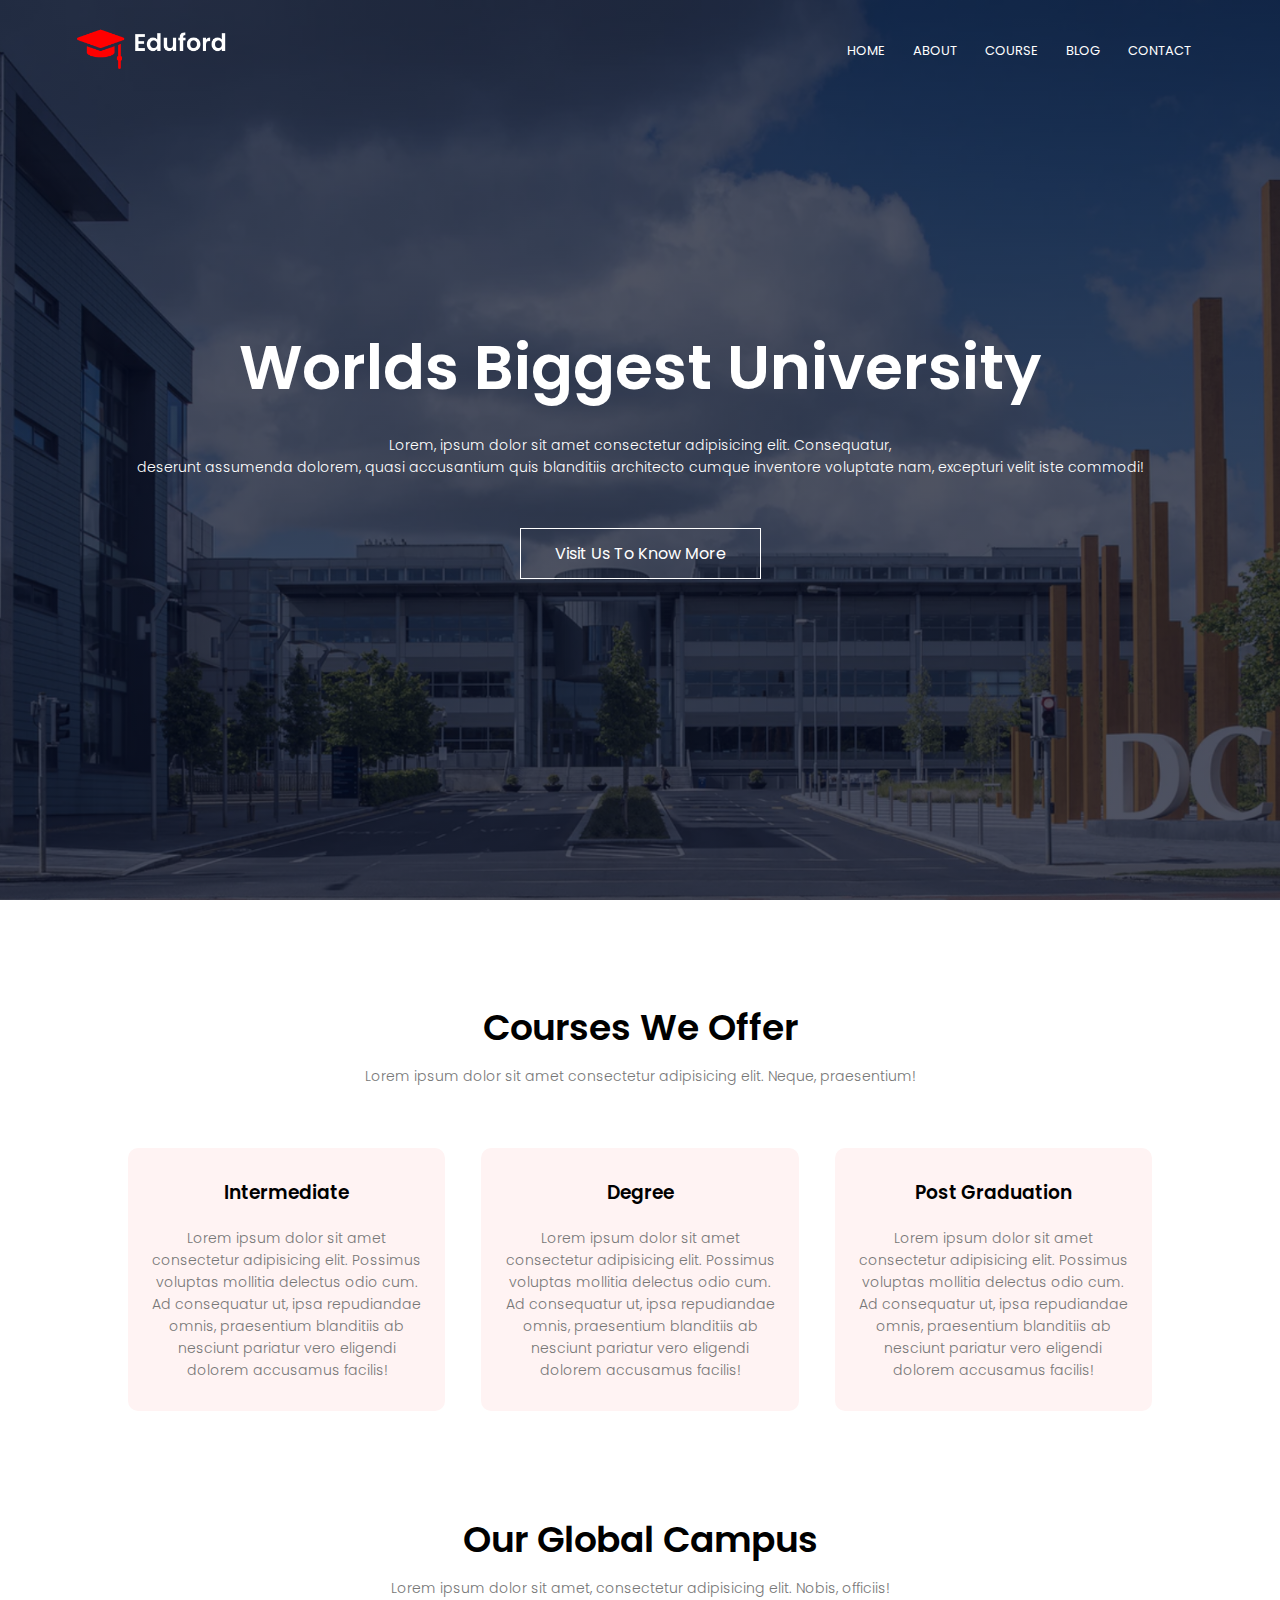
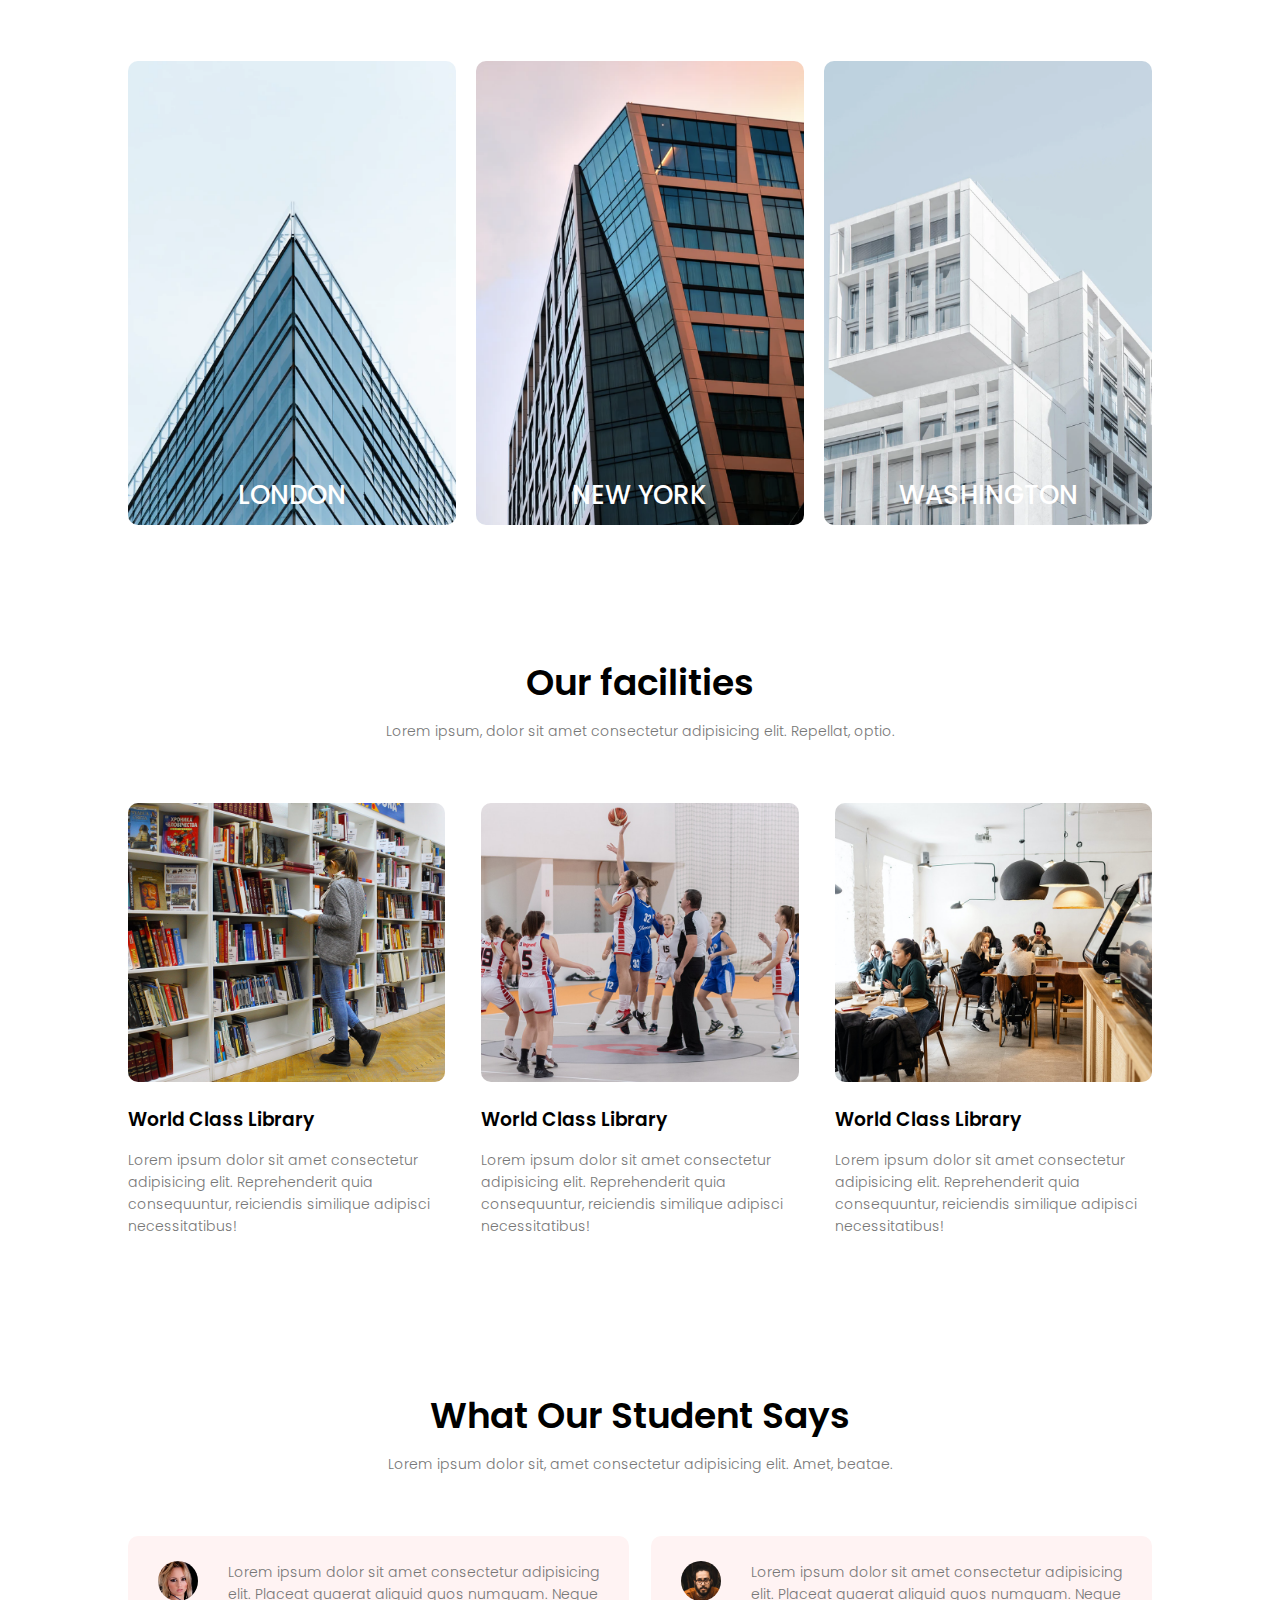
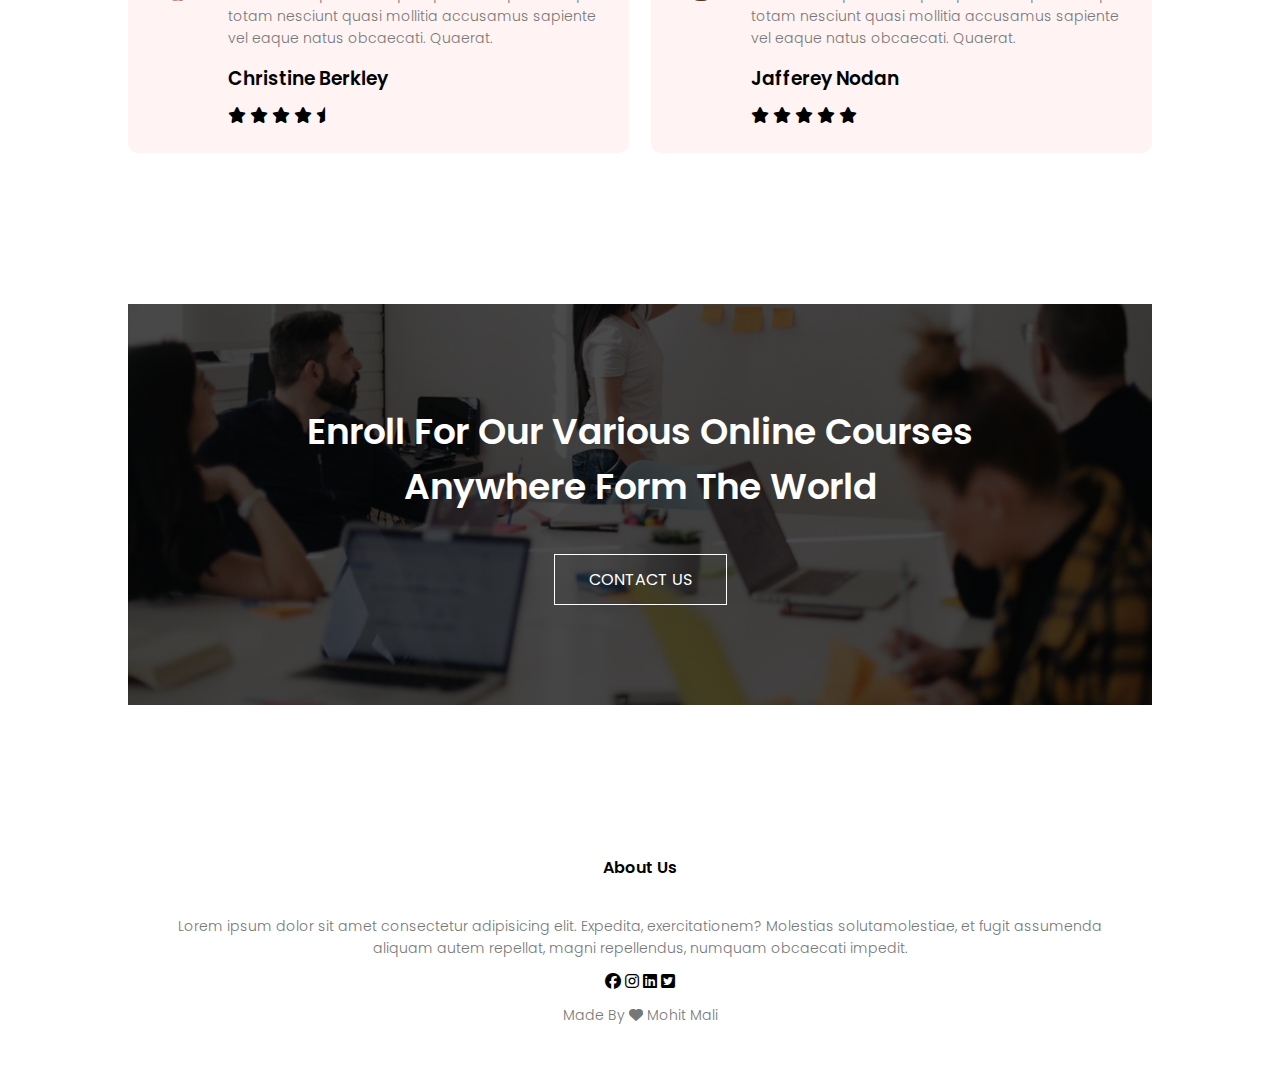
<file: index.html>
<!DOCTYPE html>
<html lang="en">
  <head>
    <meta charset="UTF-8">
    <meta http-equiv="X-UA-Compatible" content="IE=edge">
    <meta name="viewport" content="width=device-width, initial-scale=1.0">
    <title>University Website Design</title>
    <link rel="stylesheet" href="style.css">
    <link rel="preconnect" href="https://fonts.googleapis.com">
    <link rel="preconnect" href="https://fonts.gstatic.com" crossorigin>
    <link
      href="https://fonts.googleapis.com/css2?family=Poppins:wght@100;200;300;400;600;700&display=swap"
      rel="stylesheet">
    <link rel="stylesheet"
      href="https://cdnjs.cloudflare.com/ajax/libs/font-awesome/6.1.1/css/all.min.css">
  </head>
  <body>
    <!---Header Section(Main Front Page Section)-->
    <section class="header">
      <nav>
        <a href="index.html"><img src="images/logo.png"></a>
        <div class="nav-links" id="nav-links">
          <i class="fa fa-times-circle" onclick="hideMenu()"></i>

          <ul>
            <li><a href="">HOME</a></li>
            <li><a href="">ABOUT</a></li>
            <li><a href="">COURSE</a></li>
            <li><a href="">BLOG</a></li>
            <li><a href="">CONTACT</a></li>
          </ul>
        </div>
        <i class="fa fa-bars" onclick="showMenu()"></i>

      </nav>
      <div class="text-box">
        <h1>Worlds Biggest University</h1>
        <p>Lorem, ipsum dolor sit amet consectetur adipisicing elit.
          Consequatur,<br> deserunt assumenda dolorem, quasi accusantium quis
          blanditiis architecto
          cumque inventore voluptate nam, excepturi velit iste commodi!</p>
        <a href="" class="hero-btn">Visit Us To Know More</a>
      </div>

    </section>
    <!---Course Section-->

    <section class="course">
      <h1>Courses We Offer</h1>
      <p>Lorem ipsum dolor sit amet consectetur adipisicing elit. Neque,
        praesentium!</p>
      <div class="row">
        <div class="course-col">
          <h3>Intermediate</h3>
          <p>Lorem ipsum dolor sit amet consectetur adipisicing elit. Possimus
            voluptas mollitia delectus odio cum. Ad consequatur ut, ipsa
            repudiandae omnis, praesentium blanditiis ab nesciunt pariatur vero
            eligendi dolorem accusamus facilis!
          </p>
        </div>
        <div class="course-col">
          <h3>Degree</h3>
          <p>Lorem ipsum dolor sit amet consectetur adipisicing elit. Possimus
            voluptas mollitia delectus odio cum. Ad consequatur ut, ipsa
            repudiandae omnis, praesentium blanditiis ab nesciunt pariatur vero
            eligendi dolorem accusamus facilis!
          </p>
        </div>
        <div class="course-col">
          <h3>Post Graduation</h3>
          <p>Lorem ipsum dolor sit amet consectetur adipisicing elit. Possimus
            voluptas mollitia delectus odio cum. Ad consequatur ut, ipsa
            repudiandae omnis, praesentium blanditiis ab nesciunt pariatur vero
            eligendi dolorem accusamus facilis!
          </p>
        </div>
      </div>
    </section>

    <!---Campus -->
    <section class="campus">
      <h1>Our Global Campus</h1>
      <p>Lorem ipsum dolor sit amet, consectetur adipisicing elit. Nobis,
        officiis!</p>
      <div class="row">
        <div class="campus-col">
          <img src="images/london.png" alt="">
          <div class="layer">
            <h3>LONDON</h3>
          </div>
        </div>
        <div class="campus-col">
          <img src="images/newyork.png" alt="">
          <div class="layer">
            <h3>NEW YORK</h3>
          </div>
        </div>
        <div class="campus-col">
          <img src="images/washington.png" alt="">
          <div class="layer">
            <h3>WASHINGTON</h3>
          </div>
        </div>
      </div>
    </section>

    <!---Facilities-->

    <section class="facilities">
      <h1>Our facilities</h1>
      <p>Lorem ipsum, dolor sit amet consectetur adipisicing elit. Repellat,
        optio.</p>
      <div class="row">
        <div class="facilities-col">
          <img src="images/library.png">
          <h3>World Class Library</h3>
          <p>Lorem ipsum dolor sit amet consectetur adipisicing elit.
            Reprehenderit quia consequuntur, reiciendis similique adipisci
            necessitatibus!</p>
        </div>
        <div class="facilities-col">
          <img src="images/basketball.png">
          <h3>World Class Library</h3>
          <p>Lorem ipsum dolor sit amet consectetur adipisicing elit.
            Reprehenderit quia consequuntur, reiciendis similique adipisci
            necessitatibus!</p>
        </div>
        <div class="facilities-col">
          <img src="images/cafeteria.png">
          <h3>World Class Library</h3>
          <p>Lorem ipsum dolor sit amet consectetur adipisicing elit.
            Reprehenderit quia consequuntur, reiciendis similique adipisci
            necessitatibus!</p>
        </div>
      </div>
    </section>

    <!--------------Testimonials ----------------->
    <section class="testimonials">
      <h1>What Our Student Says</h1>
      <p>Lorem ipsum dolor sit, amet consectetur adipisicing elit. Amet, beatae.</p>
      <div class="row">
        <div class="testimonials-col">
          <img src="images/user1.jpg">
          <div>
            <p>Lorem ipsum dolor sit amet consectetur adipisicing elit. Placeat
              quaerat aliquid quos numquam. Neque totam nesciunt quasi mollitia
              accusamus sapiente vel eaque natus obcaecati. Quaerat.</p>
            <h3>Christine Berkley</h3>
            <i class="fa-solid fa-star"></i>
            <i class="fa-solid fa-star"></i>
            <i class="fa-solid fa-star"></i>
            <i class="fa-solid fa-star"></i>
            <i class="fa-solid fa-star-half"></i>
          </div>
        </div>
        <div class="testimonials-col">
          <img src="images/user2.jpg">
          <div>
            <p>Lorem ipsum dolor sit amet consectetur adipisicing elit. Placeat
              quaerat aliquid quos numquam. Neque totam nesciunt quasi mollitia
              accusamus sapiente vel eaque natus obcaecati. Quaerat.</p>
            <h3>Jafferey Nodan</h3>
            <i class="fa-solid fa-star"></i>
            <i class="fa-solid fa-star"></i>
            <i class="fa-solid fa-star"></i>
            <i class="fa-solid fa-star"></i>
            <i class="fa-solid fa-star"></i>
          </div>
        </div>
      </div>
    </section>

    <!------Call To Action-->
    <section class="cta">
      <h1>Enroll For Our Various Online Courses <br> Anywhere Form The World</h1>
      <a href="" class="hero-btn">CONTACT US</a>
    </section>

    <!--Footer-->
    <section class="footer">
      <h4>About Us</h4>
      <p>Lorem ipsum dolor sit amet consectetur adipisicing elit. Expedita,
        exercitationem? Molestias solutamolestiae, et fugit assumenda<br>  aliquam
        autem repellat, magni repellendus, numquam obcaecati impedit.</p>
        <div class="icons">
          <i class="fa-brands fa-facebook"></i>
          <i class="fa-brands fa-instagram"></i>
          <i class="fa-brands fa-linkedin"></i>
          <i class="fa-brands fa-twitter-square"></i>
        </div>
        <p>Made By <i class="fa-solid fa-heart"></i> Mohit Mali</p>
    </section>

    <!---JS for toggle menu-->

    <script>
     var  navLinks = document.getElementById("nav-links");
     function showMenu(){
       navLinks.style.right = "0";

     }
     function hideMenu(){
       navLinks.style.right = "-200px";
     }
    </script>
  </body>
</html>
</file>
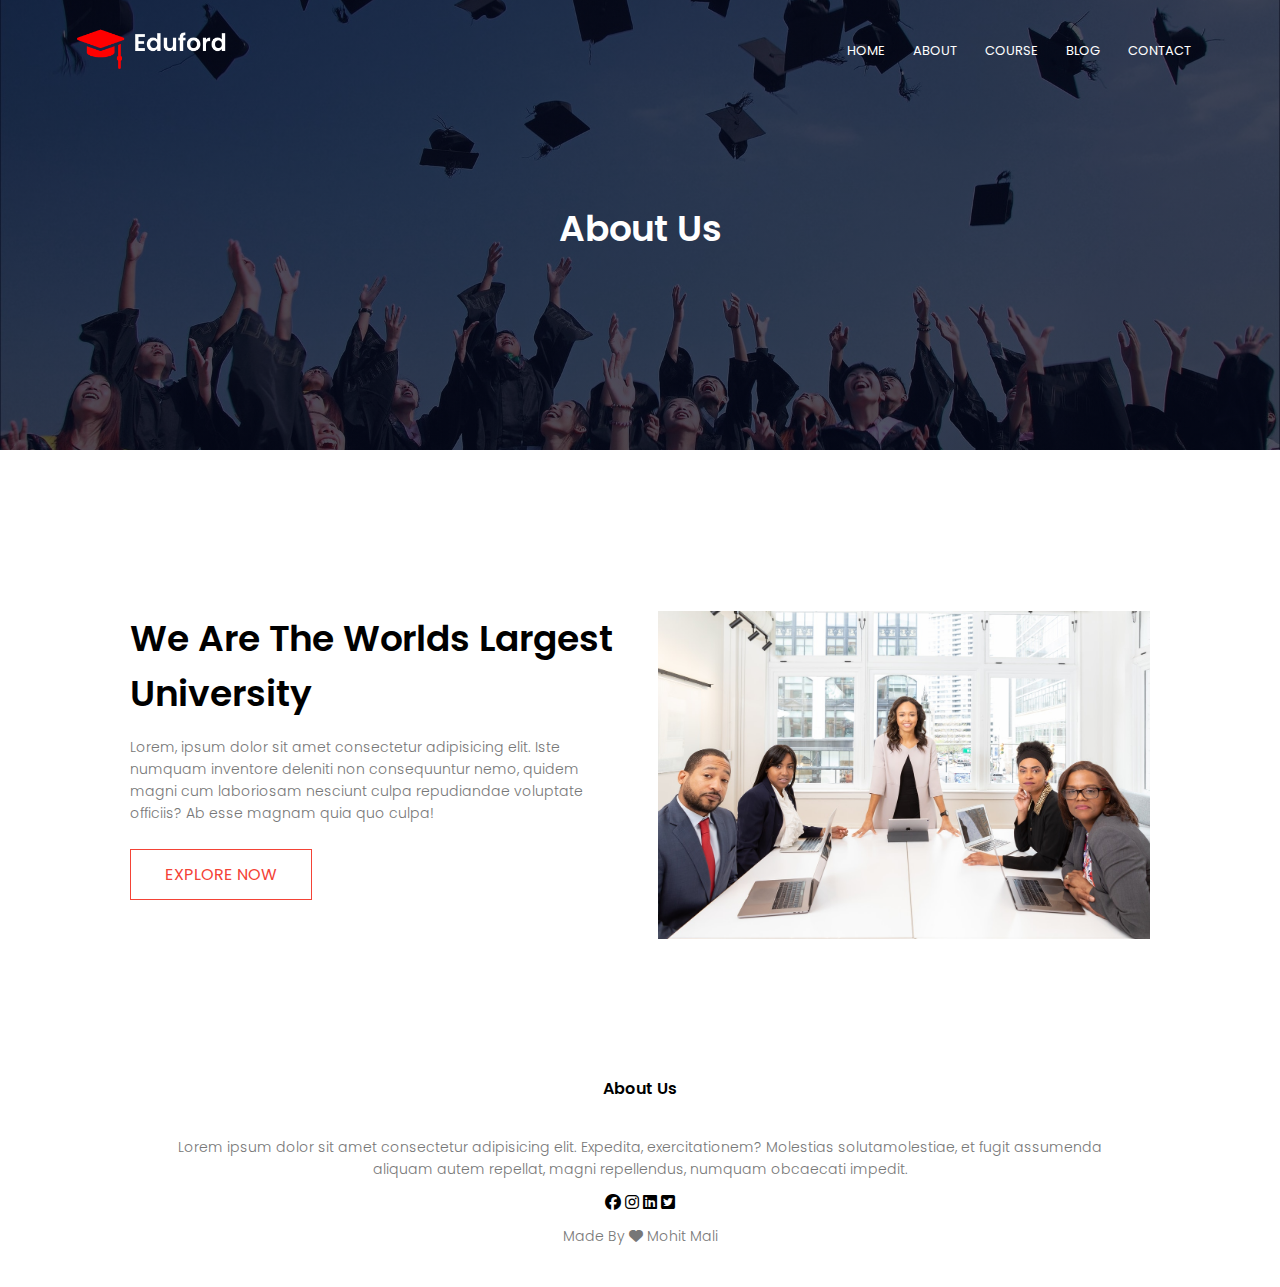
<file: about.html>
<!DOCTYPE html>
<html lang="en">
  <head>
    <meta charset="UTF-8">
    <meta http-equiv="X-UA-Compatible" content="IE=edge">
    <meta name="viewport" content="width=device-width, initial-scale=1.0">
    <title>University Website Design</title>
    <link rel="stylesheet" href="style.css">
    <link rel="preconnect" href="https://fonts. googleapis.com">
    <link rel="preconnect" href="https://fonts.gstatic.com" crossorigin>
    <link
      href="https://fonts.googleapis.com/css2?family=Poppins:wght@100;200;300;400;600;700&display=swap"
      rel="stylesheet">
    <link rel="stylesheet"
      href="https://cdnjs.cloudflare.com/ajax/libs/font-awesome/6.1.1/css/all.min.css">
  </head>
  <body>
    <!---Header Section(Main Front Page Section)-->
    <section class="sub-header">
      <nav>
        <a href="index.html"><img src="images/logo.png"></a>
        <div class="nav-links" id="nav-links">
          <i class="fa fa-times-circle" onclick="hideMenu()"></i>

          <ul>
            <li><a href="">HOME</a></li>
            <li><a href="">ABOUT</a></li>
            <li><a href="">COURSE</a></li>
            <li><a href="">BLOG</a></li>
            <li><a href="">CONTACT</a></li>
          </ul>
        </div>
        <i class="fa fa-bars" onclick="showMenu()"></i>

      </nav>
      <h1>About Us</h1>


    </section>

    <!----About Us Content-->

    <section class="about-us">
      <div class="row">
        <div class="about-col">
          <h1>We Are The Worlds Largest University</h1>
          <p>Lorem, ipsum dolor sit amet consectetur adipisicing elit. Iste
            numquam inventore deleniti non consequuntur nemo, quidem magni cum
            laboriosam nesciunt culpa repudiandae voluptate officiis? Ab esse
            magnam quia quo culpa!</p>
            <a href="" class="hero-btn red-btn">EXPLORE NOW</a>
        </div>
        <div class="about-col">
          <img src="images/about.jpg" alt="">
        </div>
      </div>

    </section>

    
    <!--Footer-->
    <section class="footer">
      <h4>About Us</h4>
      <p>Lorem ipsum dolor sit amet consectetur adipisicing elit. Expedita,
        exercitationem? Molestias solutamolestiae, et fugit assumenda<br>
        aliquam
        autem repellat, magni repellendus, numquam obcaecati impedit.</p>
      <div class="icons">
        <i class="fa-brands fa-facebook"></i>
        <i class="fa-brands fa-instagram"></i>
        <i class="fa-brands fa-linkedin"></i>
        <i class="fa-brands fa-twitter-square"></i>
      </div>
      <p>Made By <i class="fa-solid fa-heart"></i> Mohit Mali</p>
    </section>




    <!---JS for toggle menu-->

    <script>
     var  navLinks = document.getElementById("nav-links");
     function showMenu(){
       navLinks.style.right = "0";

     }
     function hideMenu(){
       navLinks.style.right = "-200px";
     }
    </script>
  </body>
</html>
</file>
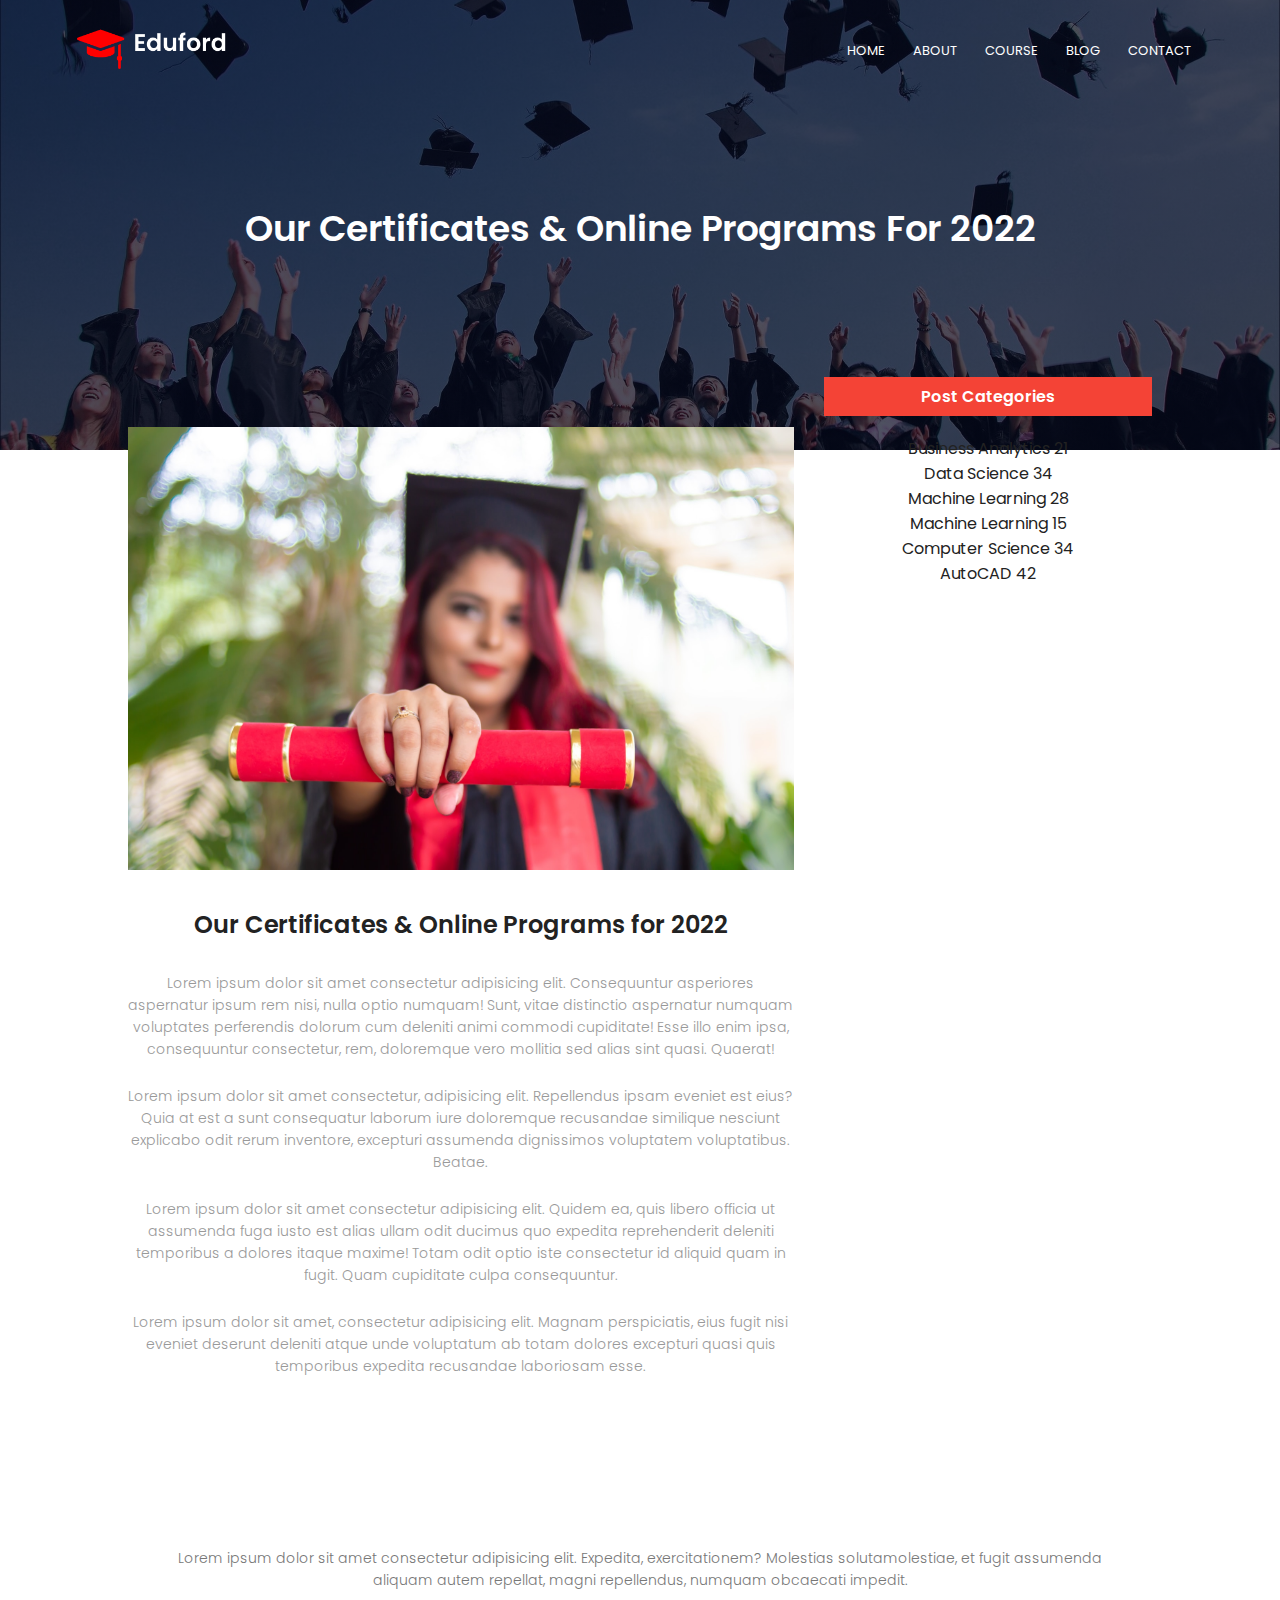
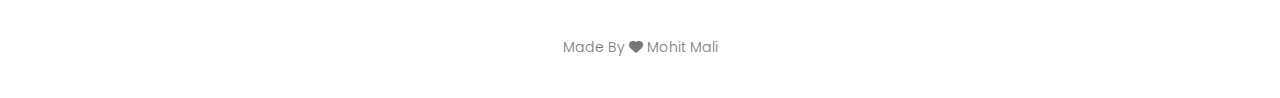
<file: blog.html>
<!DOCTYPE html>
<html lang="en">
  <head>
    <meta charset="UTF-8">
    <meta http-equiv="X-UA-Compatible" content="IE=edge">
    <meta name="viewport" content="width=device-width, initial-scale=1.0">
    <title>University Website Design</title>
    <link rel="stylesheet" href="style.css">
    <link rel="preconnect" href="https://fonts. googleapis.com">
    <link rel="preconnect" href="https://fonts.gstatic.com" crossorigin>
    <link
      href="https://fonts.googleapis.com/css2?family=Poppins:wght@100;200;300;400;600;700&display=swap"
      rel="stylesheet">
    <link rel="stylesheet"
      href="https://cdnjs.cloudflare.com/ajax/libs/font-awesome/6.1.1/css/all.min.css">
  </head>
  <body>
    <!---Header Section(Main Front Page Section)-->
    <section class="sub-header">
      <nav>
        <a href="index.html"><img src="images/logo.png"></a>
        <div class="nav-links" id="nav-links">
          <i class="fa fa-times-circle" onclick="hideMenu()"></i>

          <ul>
            <li><a href="">HOME</a></li>
            <li><a href="">ABOUT</a></li>
            <li><a href="">COURSE</a></li>
            <li><a href="">BLOG</a></li>
            <li><a href="">CONTACT</a></li>
          </ul>
        </div>
        <i class="fa fa-bars" onclick="showMenu()"></i>

      </nav>
      <h1>Our Certificates & Online Programs For 2022</h1>


      <!---Blog Page Content-->

      <section class="blog-content">
        <div class="row">
          <div class="blog-left">
            <img src="images/certificate.jpg">
            <h2>Our Certificates & Online Programs for 2022</h2>
            <p>Lorem ipsum dolor sit amet consectetur adipisicing elit.
              Consequuntur asperiores aspernatur ipsum rem nisi, nulla optio
              numquam! Sunt, vitae distinctio aspernatur numquam voluptates
              perferendis dolorum cum deleniti animi commodi cupiditate! Esse
              illo enim ipsa, consequuntur consectetur, rem, doloremque vero
              mollitia sed alias sint quasi. Quaerat!</p>
            <br>
            <p>Lorem ipsum dolor sit amet consectetur, adipisicing elit.
              Repellendus ipsam eveniet est eius? Quia at est a sunt consequatur
              laborum iure doloremque recusandae similique nesciunt explicabo
              odit rerum inventore, excepturi assumenda dignissimos voluptatem
              voluptatibus. Beatae.</p>
            <br>
            <p>Lorem ipsum dolor sit amet consectetur adipisicing elit. Quidem
              ea, quis libero officia ut assumenda fuga iusto est alias ullam
              odit ducimus quo expedita reprehenderit deleniti temporibus a
              dolores itaque maxime! Totam odit optio iste consectetur id
              aliquid quam in fugit. Quam cupiditate culpa consequuntur.</p>
            <br>
            <p>Lorem ipsum dolor sit amet, consectetur adipisicing elit. Magnam
              perspiciatis, eius fugit nisi eveniet deserunt deleniti atque unde
              voluptatum ab totam dolores excepturi quasi quis temporibus
              expedita recusandae laboriosam esse.</p>
          </div>
          <div class="blog-right">

            <h3>Post Categories</h3>
            <div class="bg">
              <span>Business Analytics</span>
              <span>21</span>
            </div>
            <div class="bg">
              <span>Data Science</span>
              <span>34</span>
            </div>
            <div class="bg">
              <span>Machine Learning</span>
              <span>28</span>
            </div>
            <div class="bg">
              <span>Machine Learning</span>
              <span>15</span>
            </div>
            <div class="bg">
              <span>Computer Science</span>
              <span>34</span>
            </div>
            <div class="bg">
              <span>AutoCAD</span>
              <span>42</span>
            </div>
          </div>
        </div>
      </section>








      <!--Footer-->
      <section class="footer">
        <h4>About Us</h4>
        <p>Lorem ipsum dolor sit amet consectetur adipisicing elit. Expedita,
          exercitationem? Molestias solutamolestiae, et fugit assumenda<br>
          aliquam
          autem repellat, magni repellendus, numquam obcaecati impedit.</p>
        <div class="icons">
          <i class="fa-brands fa-facebook"></i>
          <i class="fa-brands fa-instagram"></i>
          <i class="fa-brands fa-linkedin"></i>
          <i class="fa-brands fa-twitter-square"></i>
        </div>
        <p>Made By <i class="fa-solid fa-heart"></i> Mohit Mali</p>
      </section>




      <!---JS for toggle menu-->

      <script>
     var  navLinks = document.getElementById("nav-links");
     function showMenu(){
       navLinks.style.right = "0";

     }
     function hideMenu(){
       navLinks.style.right = "-200px";
     }
    </script>
    </body>
  </html>
</file>
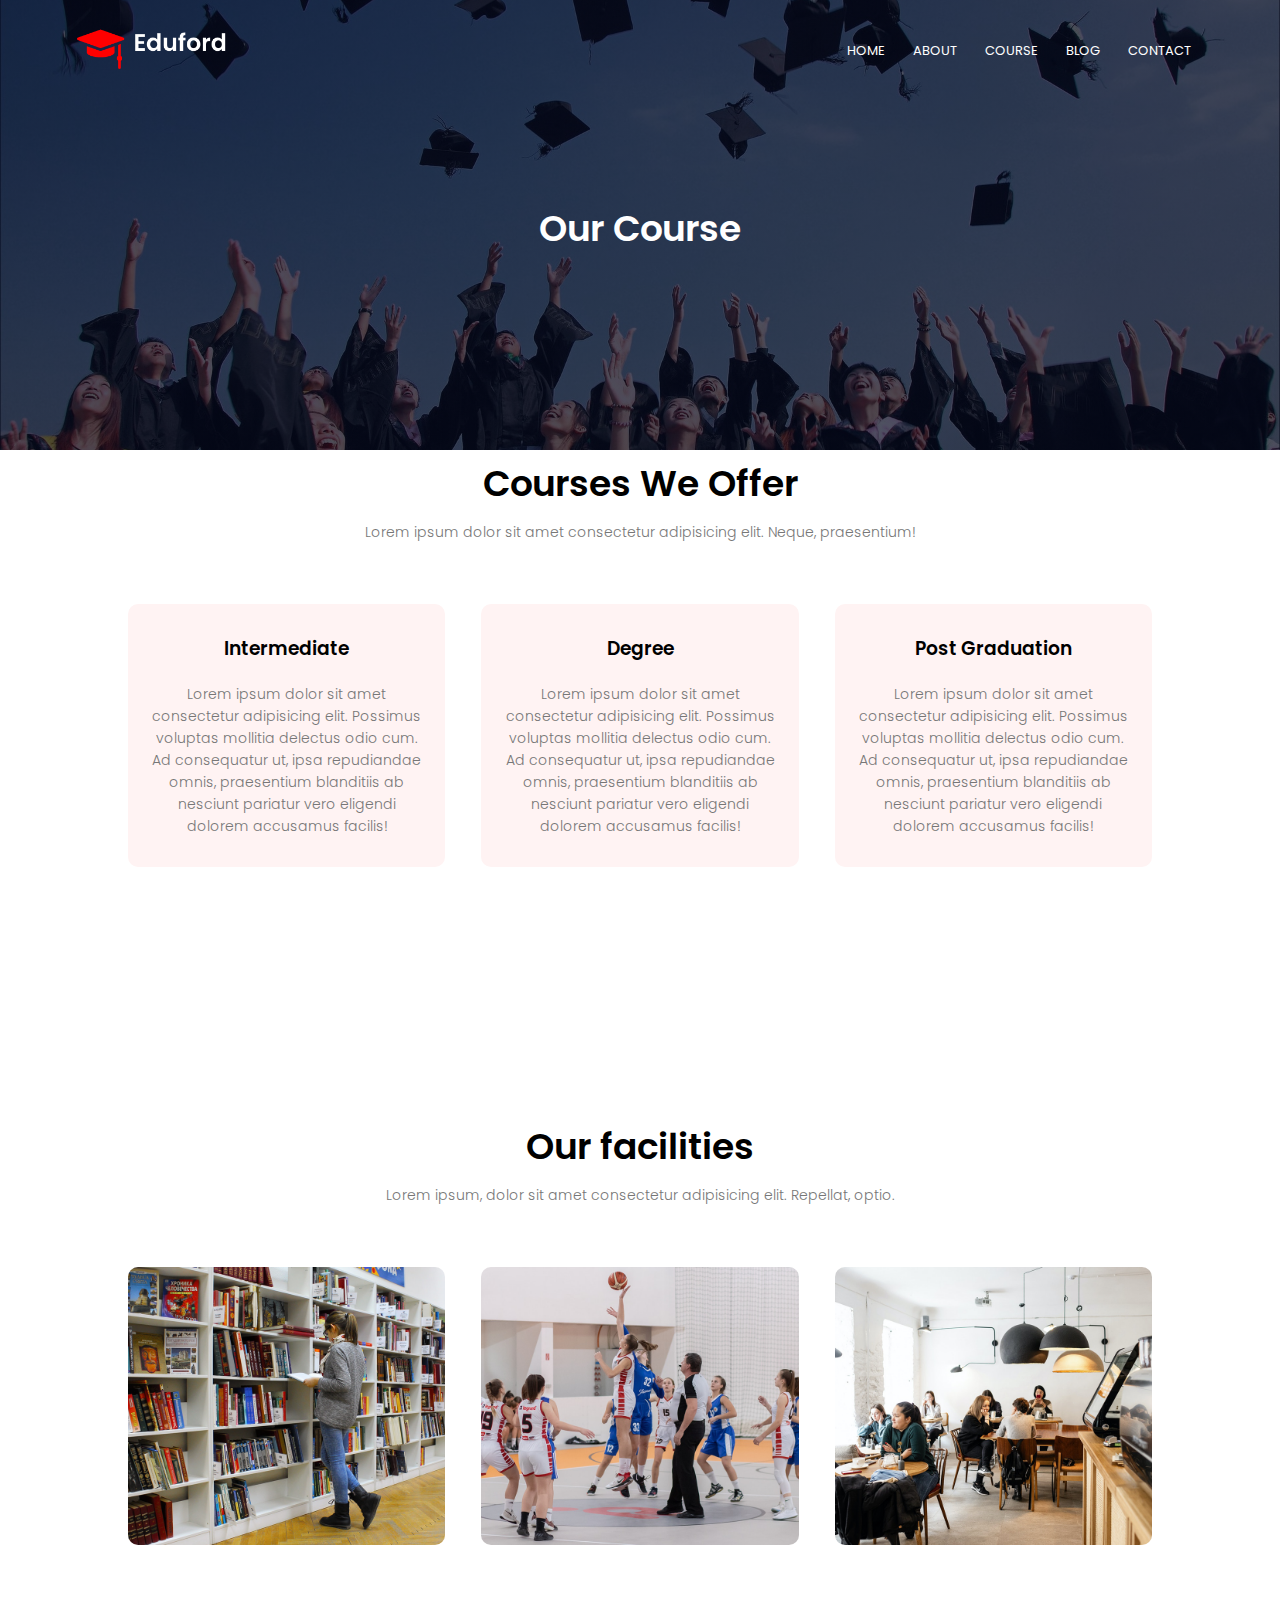
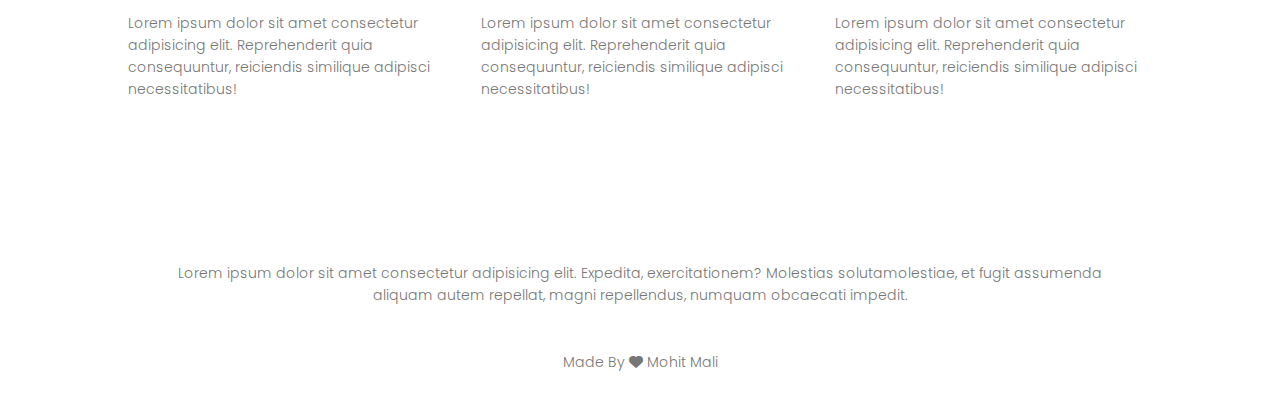
<file: course.html>
<!DOCTYPE html>
<html lang="en">
  <head>
    <meta charset="UTF-8">
    <meta http-equiv="X-UA-Compatible" content="IE=edge">
    <meta name="viewport" content="width=device-width, initial-scale=1.0">
    <title>University Website Design</title>
    <link rel="stylesheet" href="style.css">
    <link rel="preconnect" href="https://fonts. googleapis.com">
    <link rel="preconnect" href="https://fonts.gstatic.com" crossorigin>
    <link
      href="https://fonts.googleapis.com/css2?family=Poppins:wght@100;200;300;400;600;700&display=swap"
      rel="stylesheet">
    <link rel="stylesheet"
      href="https://cdnjs.cloudflare.com/ajax/libs/font-awesome/6.1.1/css/all.min.css">
  </head>
  <body>
    <!---Header Section(Main Front Page Section)-->
    <section class="sub-header">
      <nav>
        <a href="index.html"><img src="images/logo.png"></a>
        <div class="nav-links" id="nav-links">
          <i class="fa fa-times-circle" onclick="hideMenu()"></i>

          <ul>
            <li><a href="">HOME</a></li>
            <li><a href="">ABOUT</a></li>
            <li><a href="">COURSE</a></li>
            <li><a href="">BLOG</a></li>
            <li><a href="">CONTACT</a></li>
          </ul>
        </div>
        <i class="fa fa-bars" onclick="showMenu()"></i>

      </nav>
      <h1>Our Course</h1>

      <!------About Course Section -->

      <section class="course">
        <h1>Courses We Offer</h1>
        <p>Lorem ipsum dolor sit amet consectetur adipisicing elit. Neque,
          praesentium!</p>
        <div class="row">
          <div class="course-col">
            <h3>Intermediate</h3>
            <p>Lorem ipsum dolor sit amet consectetur adipisicing elit. Possimus
              voluptas mollitia delectus odio cum. Ad consequatur ut, ipsa
              repudiandae omnis, praesentium blanditiis ab nesciunt pariatur vero
              eligendi dolorem accusamus facilis!
            </p>
          </div>
          <div class="course-col">
            <h3>Degree</h3>
            <p>Lorem ipsum dolor sit amet consectetur adipisicing elit. Possimus
              voluptas mollitia delectus odio cum. Ad consequatur ut, ipsa
              repudiandae omnis, praesentium blanditiis ab nesciunt pariatur vero
              eligendi dolorem accusamus facilis!
            </p>
          </div>
          <div class="course-col">
            <h3>Post Graduation</h3>
            <p>Lorem ipsum dolor sit amet consectetur adipisicing elit. Possimus
              voluptas mollitia delectus odio cum. Ad consequatur ut, ipsa
              repudiandae omnis, praesentium blanditiis ab nesciunt pariatur vero
              eligendi dolorem accusamus facilis!
            </p>
          </div>
        </div>
      </section>

    <!---Facilities-->

    <section class="facilities">
      <h1>Our facilities</h1>
      <p>Lorem ipsum, dolor sit amet consectetur adipisicing elit. Repellat,
        optio.</p>
      <div class="row">
        <div class="facilities-col">
          <img src="images/library.png">
          <h3>World Class Library</h3>
          <p>Lorem ipsum dolor sit amet consectetur adipisicing elit.
            Reprehenderit quia consequuntur, reiciendis similique adipisci
            necessitatibus!</p>
        </div>
        <div class="facilities-col">
          <img src="images/basketball.png">
          <h3>World Class Library</h3>
          <p>Lorem ipsum dolor sit amet consectetur adipisicing elit.
            Reprehenderit quia consequuntur, reiciendis similique adipisci
            necessitatibus!</p>
        </div>
        <div class="facilities-col">
          <img src="images/cafeteria.png">
          <h3>World Class Library</h3>
          <p>Lorem ipsum dolor sit amet consectetur adipisicing elit.
            Reprehenderit quia consequuntur, reiciendis similique adipisci
            necessitatibus!</p>
        </div>
      </div>
    </section>


   

    
    <!--Footer-->
    <section class="footer">
      <h4>About Us</h4>
      <p>Lorem ipsum dolor sit amet consectetur adipisicing elit. Expedita,
        exercitationem? Molestias solutamolestiae, et fugit assumenda<br>
        aliquam
        autem repellat, magni repellendus, numquam obcaecati impedit.</p>
      <div class="icons">
        <i class="fa-brands fa-facebook"></i>
        <i class="fa-brands fa-instagram"></i>
        <i class="fa-brands fa-linkedin"></i>
        <i class="fa-brands fa-twitter-square"></i>
      </div>
      <p>Made By <i class="fa-solid fa-heart"></i> Mohit Mali</p>
    </section>




    <!---JS for toggle menu-->

    <script>
     var  navLinks = document.getElementById("nav-links");
     function showMenu(){
       navLinks.style.right = "0";

     }
     function hideMenu(){
       navLinks.style.right = "-200px";
     }
    </script>
  </body>
</html>
</file>
<file: style.css>
*{
  margin : 0;
  padding: 0;
  font-family: 'Poppins', sans-serif;
}

.header{
  min-height: 100vh;
  width: 100%;
  background-image: linear-gradient(rgba(4,9,30,0.7),rgba(4,9,30,0.7)),url(images/banner.png);
  background-position: center;
  background-size: cover;
  position: relative;

}

/* STYLE THE NAVBAR THATS HOW */

nav{
  display: flex;
  padding: 2% 6% ;
  justify-content: space-between;
  align-items: center;
}

nav img{
  width: 150px;
}

.nav-links{
  flex: 1;
  text-align: right;
}
.nav-links ul li{
  list-style: none;
  display: inline-block;
  padding: 8px 12px;
  position: relative;

}

.nav-links ul li a{
  color: white;
  text-decoration: none;
  font-size: 13px;

}

.nav-links ul li::after{
  content: '';
  width: 0%;
  height: 2px;
  background: #f44336;
  display: block;
  margin: auto;
  transition: 0.5s;
}
.nav-links ul li:hover::after{
  width: 100%;
}
.text-box{
  width: 90%;
  color: white;
  position: absolute;
  top: 50%;
  left: 50%;
  transform: translate(-50%,-50%);
  text-align: center;
}

.text-box h1{
  font-size: 62px;
}

.text-box p{
  margin: 10px 0 40px;
  font-size: 14px;
  color: white;
}

.hero-btn{
  display: inline-block;
  text-decoration: none;
  color: white;
  border: 1px solid white;
  padding: 12px 34px;
  font-size: transparent;
  position: relative;
  cursor: pointer;
}

.hero-btn:hover{
  border: 1px solid #f44336;
  background: #f44336;
  transition: 1s;


}

nav .fa{
  display: none;
}

@media(max-width: 700px){
  .text-box h1{
    font-size: 20px;
  }
  .nav-links ul li{
    display: block;

  }
  .nav-links {
    position: absolute;
    background: #f44336;
    height: 100vh;
    width: 200px;
    top: 0;
    right: -200px;
    text-align: left;
    z-index: 2;
    transition: 1s;

  }

  nav .fa{
    display: block;
    color: white;
    margin: 10px;
    font-size: 22px;
    cursor: pointer;
  }
  .nav-links ul{
    padding: 30px;
  }
}

/*---------Course--------*/
.course{
  width: 80%;
  margin: auto;
  text-align: center;
  padding-top: 100px;
}
h1{
  font-size: 36px;
  font-weight: 600;
}
p{
  color: #777;
  font-size: 14px;
  font-weight: 300;
  line-height: 22px;
  padding: 10px;

}

.row{
  margin-top: 5%;
  display: flex;
  justify-content: space-between;
}
.course-col{
  flex-basis: 31%;
  background:#fff3f3;
  border-radius: 10px;
  margin-bottom: 5%;
  padding: 20px 12px;
  box-sizing: border-box;
}

h3{
  text-align: center;
  font-weight: 600;
  margin: 10px 0;

}
.course-col:hover{
  box-shadow: 0 0 20px 0px rgba(0,0,0,0.2);
}

@media(max-width:700px){
  .row{
    flex-direction: column;
  }
}


/*----Campus -------*/

.campus{
  width: 80%;
  margin: auto;
  text-align: center;
  padding-top: 50px;


}

.campus-col{
  flex-basis: 32%;
  border-radius: 10px;
  margin-bottom: 30px;
  position: relative;
  overflow: hidden;
}

.campus-col img{
  width: 100%;
  display: block;
}
.layer{
  background: transparent;
  height: 100%;
  width: 100%;
  position: absolute;
  top: 0;
  left: 0;
  transition: 0.5s;
}

.layer:hover{
  background: rgba(226,0,0,0.7);

}
.layer h3{
  width: 100%;
  font-weight: 500;
  color: #fff;
  font-size: 26px;
  bottom: 0;
  left: 50%;
  transform: translateX(-50%);
  position: absolute;
  transition: 0.5s;

}

.layer:hover h3{
  bottom: 49%;
  opacity: 1;

}

/*------------ Facilities--------*/

.facilities{
  width: 80%;
  margin: auto;
  text-align: center;
  padding-top: 100px;
}

.facilities-col{
  flex-basis: 31%;
  border-radius: 10px;
  margin-bottom: 5%;
  text-align: left;
}
.facilities-col img{
  width:100% ;
  border-radius: 10px;
}

.facilities-col p{
  padding: 0;
}
.facilities-col h3{
  margin-top: 16px;
  margin-bottom: 15px;
  text-align: left;
}

/*----------testimonial---------*/
.testimonials{
  width: 80%;
  margin: auto;
  padding-top: 100px;
  text-align: center;
}

.testimonials-col{
  flex-basis: 44%;
  border-radius:10px ;
  margin-bottom: 5%;
  text-align: left;
  background: #fff3f3;
  padding: 25px;
  cursor: pointer;
  display: flex;

}

.testimonials-col img{
  height: 40px;
  margin-left: 5px;
  margin-right: 30px;
  border-radius: 50%;
}

.testimonials-col p{
  padding: 0;
}
.testimonials-col h3{
  margin-top: 15px;
  text-align: left;
}

.testimonials-col .fa{
  color: #f44336;
}

@media(max-width:700px){
  .testimonials-col img{
    
    margin-left: 0px;
    margin-right: 15px;
    
  }
}

/*-------call to action -------*/
.cta{
  margin: 100px  auto;
  width: 80%;
  background-image: linear-gradient(rgba(0,0,0,0.7),rgba(0,0,0,0.7)),url(images/banner2.jpg);
  background-position: center;
  background-size: cover;
  text-align: center;
  padding: 100px 0;
}

.cta h1{
  color: white;
  margin-bottom: 40px ;
  padding: 0;
}

@media(max-width:700px){
  .cta h1{
    font-size: 24px;
  }
}

/*----footer----*/
.footer{
  width: 100%;
  text-align: center;
  padding: 30px 0;
}
.footer h4{
  margin-bottom: 25px;
  margin-top: 20px;
  font-weight: 600;
}

.icons .fa{
  color: #f44336;
  margin: 0 13px;
  cursor: pointer;
  padding: 18px 0;
}

/*-----SubHeaderPage*/

.sub-header{
    height: 50vh;
    width: 100%;
    background-image: linear-gradient(rgba(4,9,30,0.7),rgba(4,9,30,0.7)),url(images/background.jpg);
    background-position: center;
    background-size: cover;
    text-align: center;
    color: white;

}

.sub-header h1{
  margin-top: 100px;
}

.about-us{
  width: 80%;
  margin: auto;
  padding-top: 80px;
  padding-bottom: 50px;
}
.about-col{
  flex-basis: 48%;
  padding: 30px 2px;
}

.about-col  img{
  width: 100%;
}

.about-col h1{
  padding-top: 0;

}
.about-col p{
  padding: 15px 0 25px;
}

.red-btn{
  border: 1px solid #f44336;
  background: transparent;
  color: #f44336;
}
.red-btn:hover{
  color: white;
}

.facilities h1{
  color: black;
}

.course h1{
  color: black;
}

.course-col h3{
  color: black;
}

.blog-content{
  width: 80%;
  margin: auto;
  padding: 60px 0;
}
.blog-left{
  flex-basis:  65%;
}
.blog-left img{
  width: 100%;
  margin-top: 60px;
}

.blog-left h2{
  color: #222;
  font-weight: 600;
  margin: 30px 0;
}

.blog-left p{
  color: #999;
  padding: 0;
}

.blog-right h3{
  color: #222;
}
.blog-right .bg{
  color: #222;
}

.blog-right{
  flex-basis: 32%;
}

.blog-right h3{
    background: #f44336;
    color: #fff;
    padding: 7px 0;
    font-size: 16px;
    margin-bottom: 20px;
}

/*-------do frm here

.blog-right {

}
</file>
